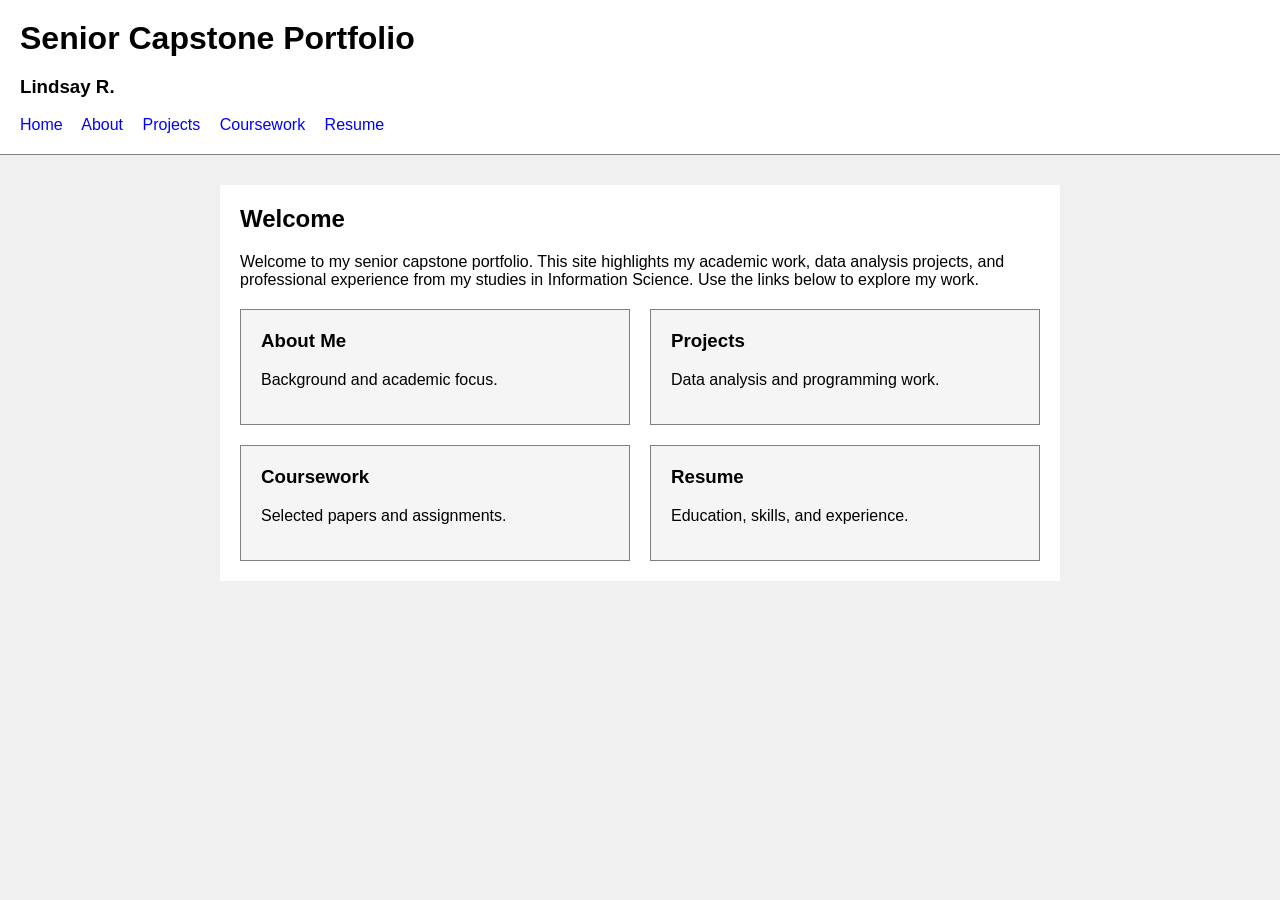
<file: index.html>
<!DOCTYPE html>
<html lang="en">
<head>
  <meta charset="UTF-8">
  <title>Senior Capstone Portfolio</title>
  <link rel="stylesheet" href="capstone-styles.css">
</head>
<body>

  <header>
    <h1>Senior Capstone Portfolio</h1>
    <h3>Lindsay R.</h3>
    <nav>
      <a href="index.html">Home</a>
      <a href="about.html">About</a>
      <a href="projects.html">Projects</a>
      <a href="coursework.html">Coursework</a>
      <a href="resume.html">Resume</a>
    </nav>
  </header>


  <main>


<h2>Welcome</h2>

<p>
Welcome to my senior capstone portfolio. This site highlights my academic work,
data analysis projects, and professional experience from my studies in
Information Science. Use the links below to explore my work.
</p>

<div class="home-tiles">

  <a href="about.html" class="tile">
    <h3>About Me</h3>
    <p>Background and academic focus.</p>
  </a>

  <a href="projects.html" class="tile">
    <h3>Projects</h3>
    <p>Data analysis and programming work.</p>
  </a>

  <a href="coursework.html" class="tile">
    <h3>Coursework</h3>
    <p>Selected papers and assignments.</p>
  </a>

  <a href="resume.html" class="tile">
    <h3>Resume</h3>
    <p>Education, skills, and experience.</p>
  </a>

</div>






  </main>





</body>
</html>
</file>
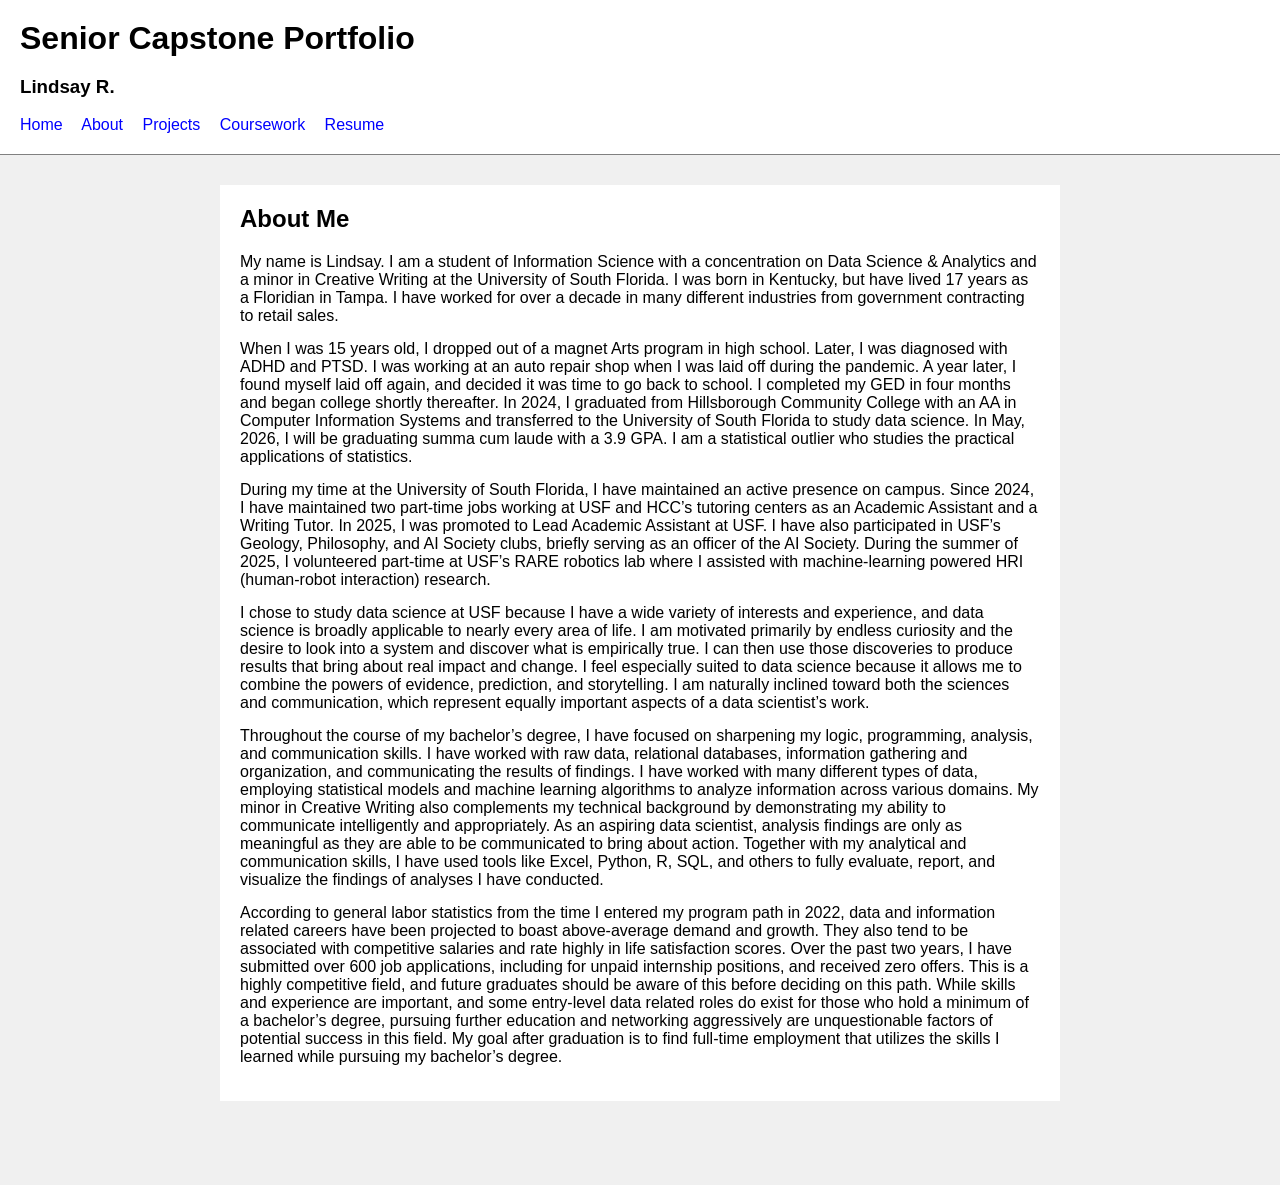
<file: about.html>
<!DOCTYPE html>
<html>
<head>
  <meta charset="UTF-8">
  <title>About</title>
  <link rel="stylesheet" href="capstone-styles.css">
</head>
<body>

<header>
  <h1>Senior Capstone Portfolio</h1>
  <h3>Lindsay R.</h3>
  <nav>
    <a href="index.html">Home</a>
    <a href="about.html">About</a>
    <a href="projects.html">Projects</a>
    <a href="coursework.html">Coursework</a>
    <a href="resume.html">Resume</a>
  </nav>
</header>

<main>
  <h2>About Me</h2>

<p>
My name is Lindsay. I am a student of Information Science with a concentration on Data Science & Analytics and a minor in Creative Writing at the University of South Florida. I was born in Kentucky, but have lived 17 years as a Floridian in Tampa. I have worked for over a decade in many different industries from government contracting to retail sales.
</p>



<p>
When I was 15 years old, I dropped out of a magnet Arts program in high school. Later, I was diagnosed with ADHD and PTSD. I was working at an auto repair shop when I was laid off during the pandemic. A year later, I found myself laid off again, and decided it was time to go back to school. I completed my GED in four months and began college shortly thereafter. In 2024, I graduated from Hillsborough Community College with an AA in Computer Information Systems and transferred to the University of South Florida to study data science. In May, 2026, I will be graduating summa cum laude with a 3.9 GPA. I am a statistical outlier who studies the practical applications of statistics.
</p>



<p>
During my time at the University of South Florida, I have maintained an active presence on campus. Since 2024, I have maintained two part-time jobs working at USF and HCC’s tutoring centers as an Academic Assistant and a Writing Tutor. In 2025, I was promoted to Lead Academic Assistant at USF. I have also participated in USF’s Geology, Philosophy, and AI Society clubs, briefly serving as an officer of the AI Society. During the summer of 2025, I volunteered part-time at USF’s RARE robotics lab where I assisted with machine-learning powered HRI (human-robot interaction) research. 
</p>


<p>
I chose to study data science at USF because I have a wide variety of interests and experience, and data science is broadly applicable to nearly every area of life. I am motivated primarily by endless curiosity and the desire to look into a system and discover what is empirically true. I can then use those discoveries to produce results that bring about real impact and change. I feel especially suited to data science because it allows me to combine the powers of evidence, prediction, and storytelling. I am naturally inclined toward both the sciences and communication, which represent equally important aspects of a data scientist’s work.
</p>


<p>
Throughout the course of my bachelor’s degree, I have focused on sharpening my logic, programming, analysis, and communication skills. I have worked with raw data, relational databases, information gathering and organization, and communicating the results of findings. I have worked with many different types of data, employing statistical models and machine learning algorithms to analyze information across various domains. My minor in Creative Writing also complements my technical background by demonstrating my ability to communicate intelligently and appropriately. As an aspiring data scientist, analysis findings are only as meaningful as they are able to be communicated to bring about action. Together with my analytical and communication skills, I have used tools like Excel, Python, R, SQL, and others to fully evaluate, report, and visualize the findings of analyses I have conducted.
</p>


<p>
According to general labor statistics from the time I entered my program path in 2022, data and information related careers have been projected to boast above-average demand and growth. They also tend to be associated with competitive salaries and rate highly in life satisfaction scores. Over the past two years, I have submitted over 600 job applications, including for unpaid internship positions, and received zero offers. This is a highly competitive field, and future graduates should be aware of this before deciding on this path. While skills and experience are important, and some entry-level data related roles do exist for those who hold a minimum of a bachelor’s degree, pursuing further education and networking aggressively are unquestionable factors of potential success in this field. My goal after graduation is to find full-time employment that utilizes the skills I learned while pursuing my bachelor’s degree.
</p>


</main>


<footer>
  <p></p>
</footer>

</body>
</html>
</file>
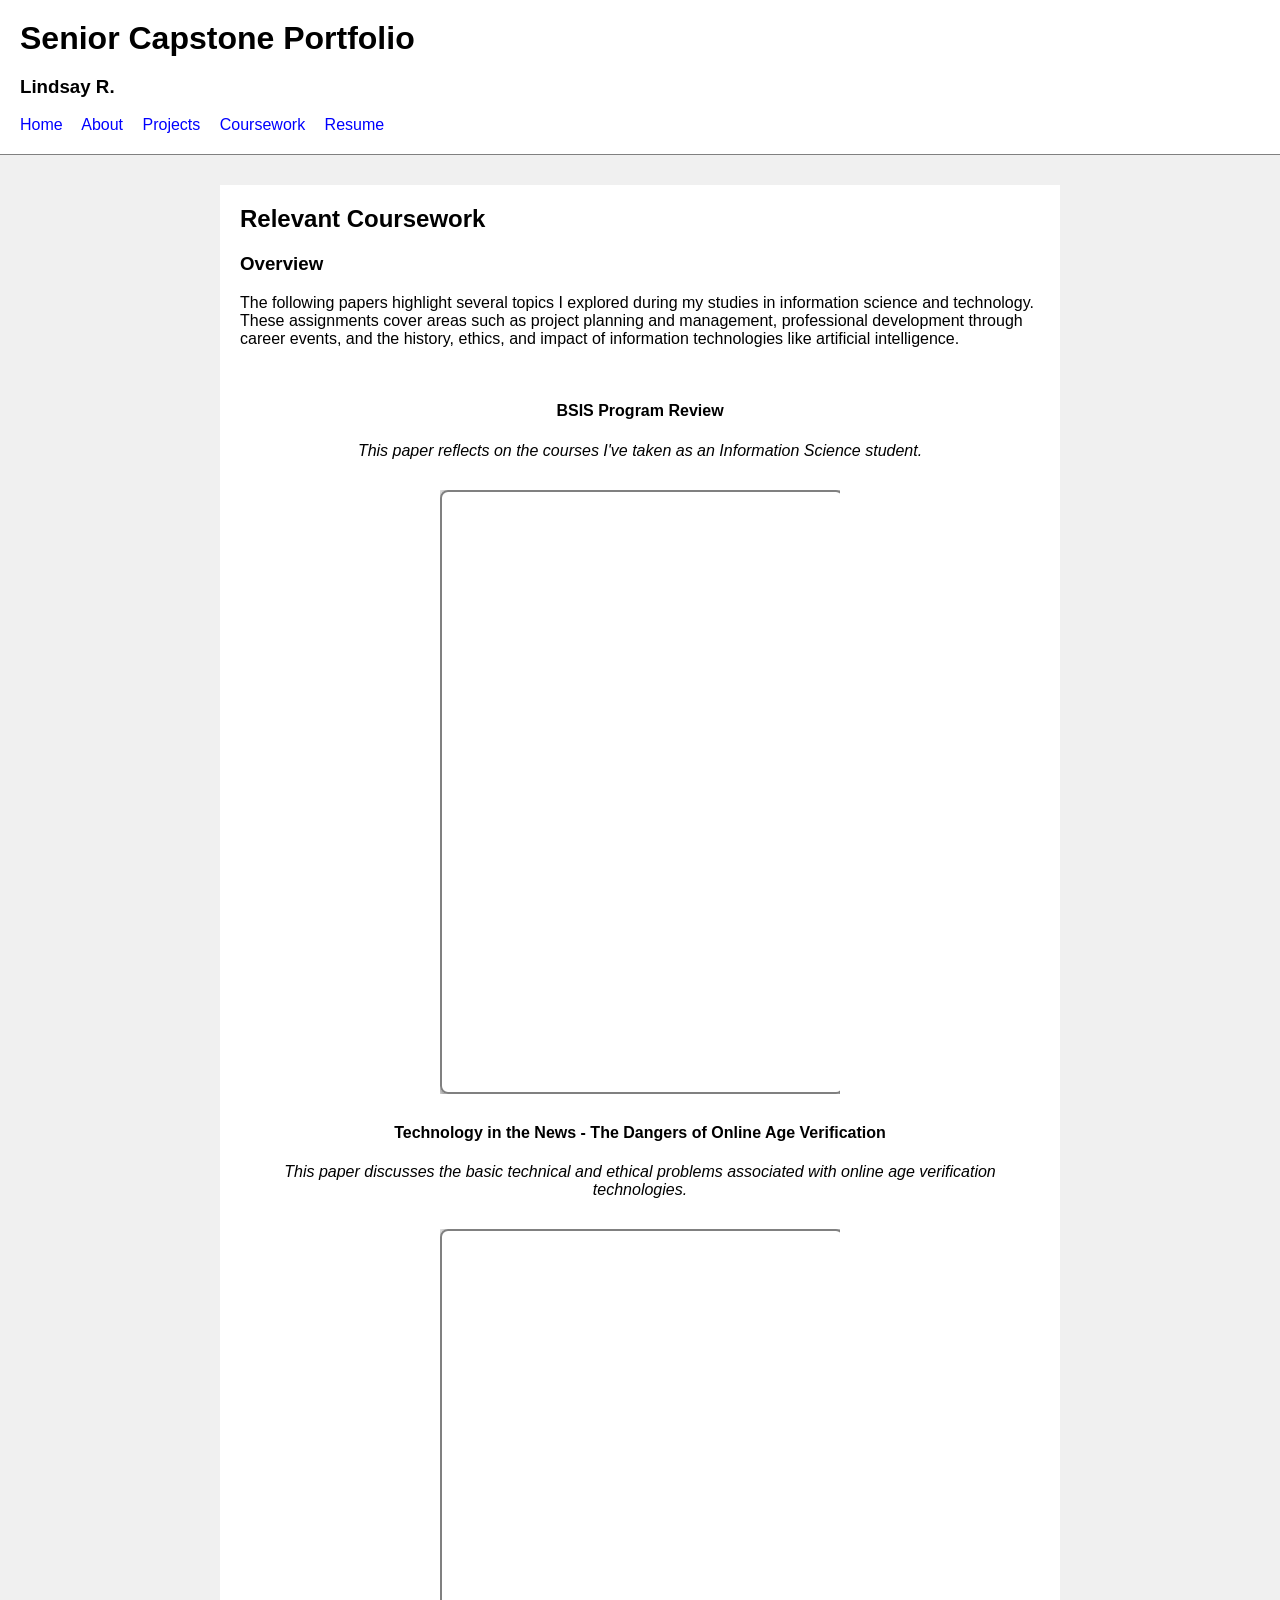
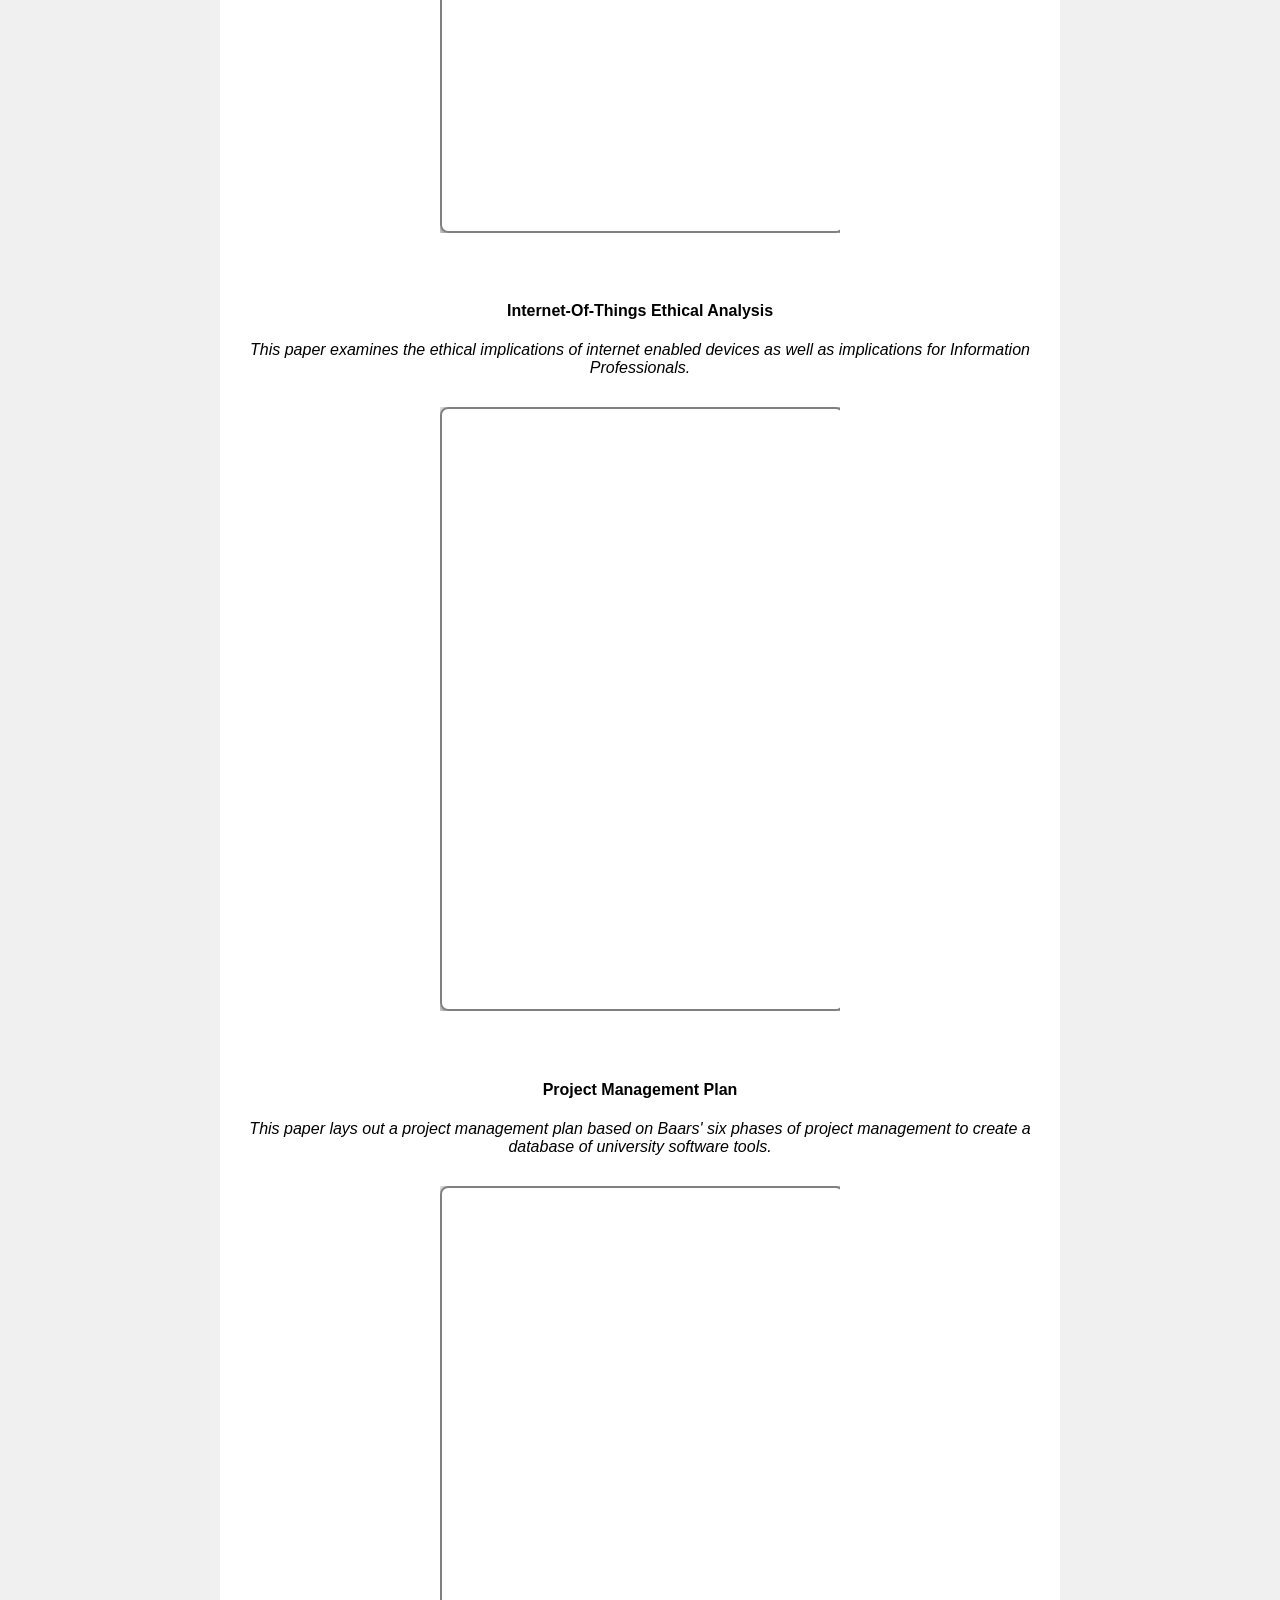
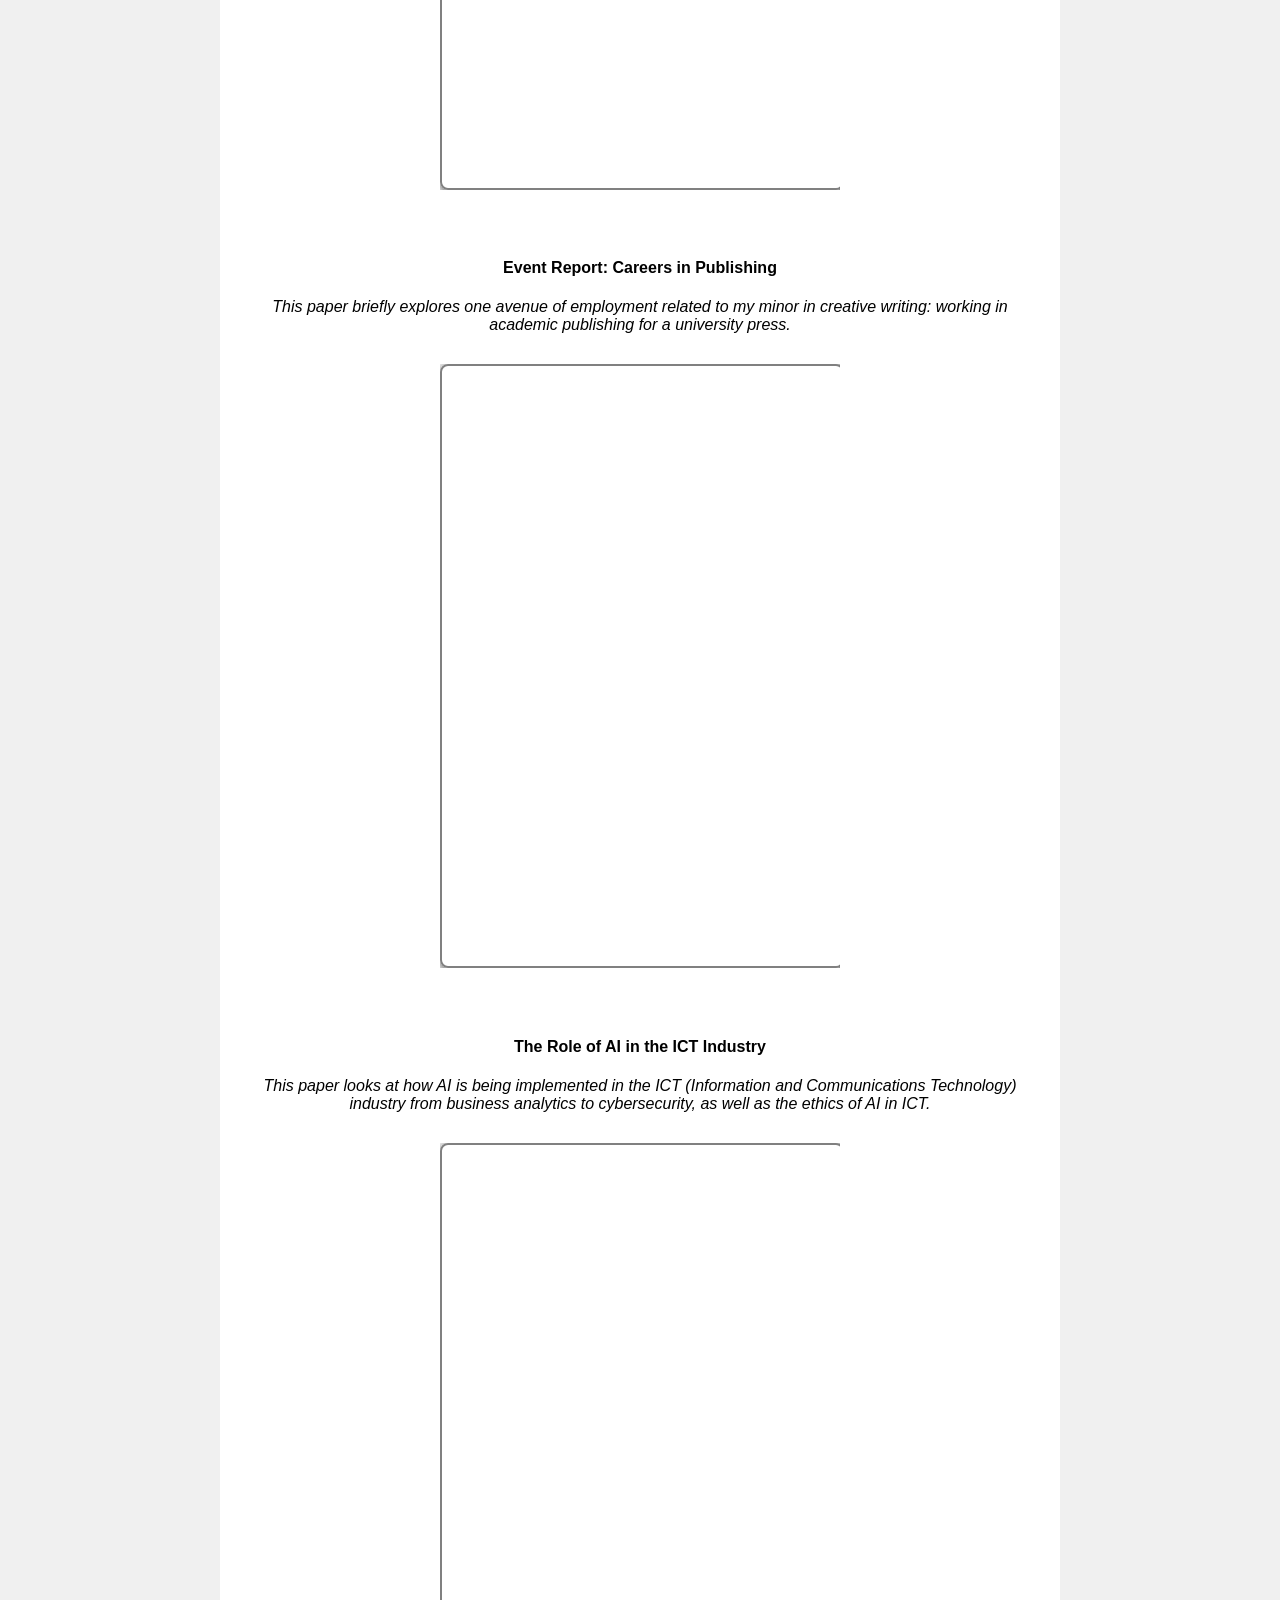
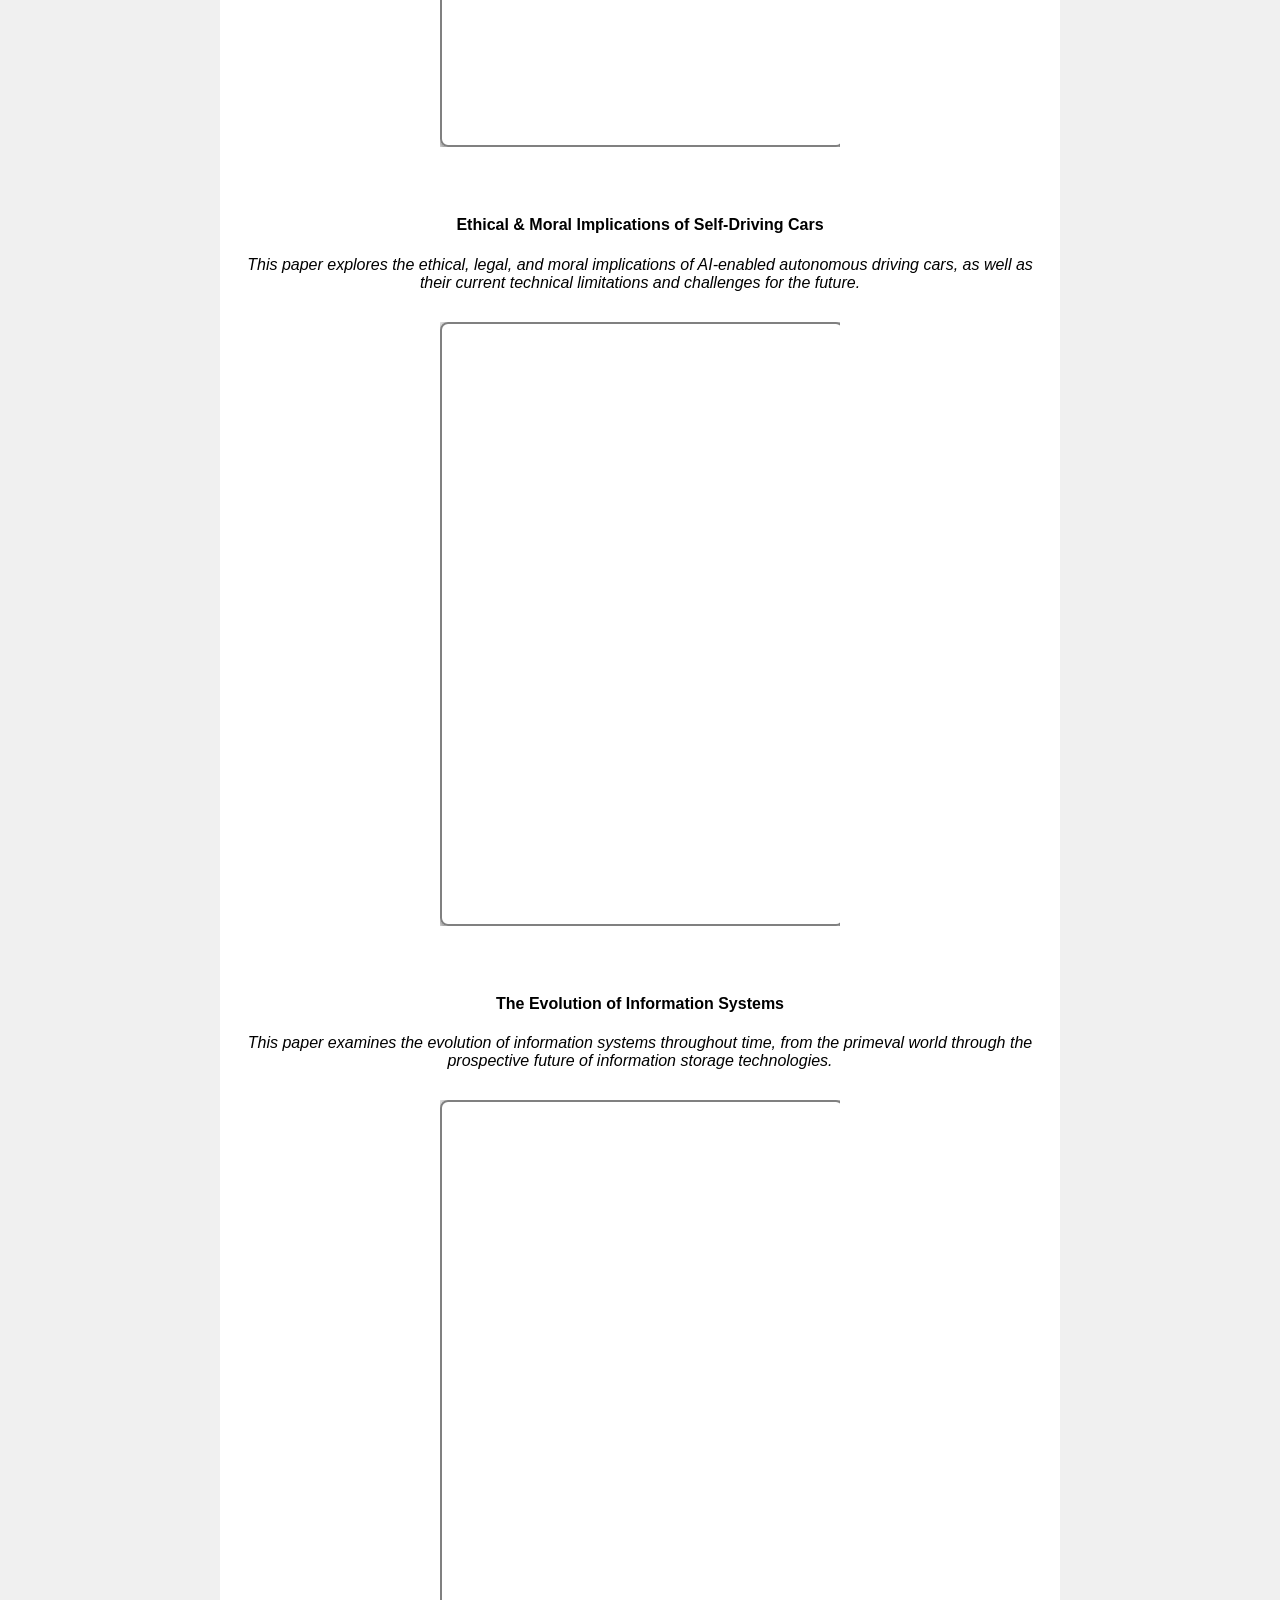
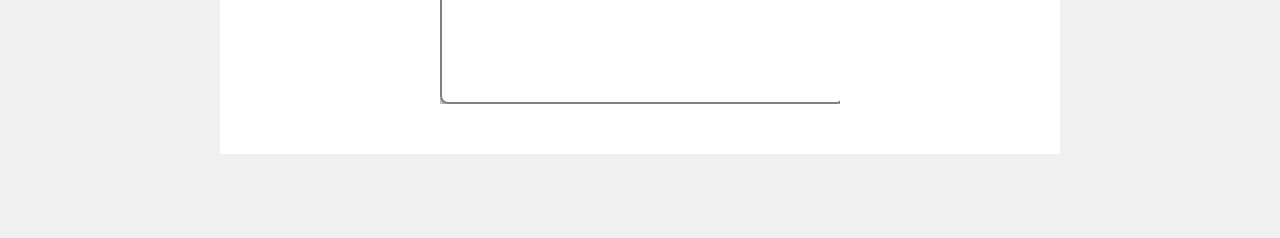
<file: coursework.html>
<!DOCTYPE html>
<html>
<head>
  <meta charset="UTF-8">
  <title>Coursework</title>
  <link rel="stylesheet" href="capstone-styles.css">
</head>
<body>

<header>
  <h1>Senior Capstone Portfolio</h1>
  <h3>Lindsay R.</h3>
  <nav>
    <a href="index.html">Home</a>
    <a href="about.html">About</a>
    <a href="projects.html">Projects</a>
    <a href="coursework.html">Coursework</a>
    <a href="resume.html">Resume</a>
  </nav>
</header>

<main>
  <h2>Relevant Coursework</h2>



<h3>Overview</h3>
<p>The following papers highlight several topics I explored during my studies in information science and technology. These assignments cover areas such as project planning and management, professional development through career events, and the history, ethics, and impact of information technologies like artificial intelligence.</p>

  


<br>





  
<h4><center>BSIS Program Review</h4></center>
<p style="text-align: center;", class="tight-line-space"><i>This paper reflects on the courses I've taken as an Information Science student.</i></p>
<div class="pdf-wrapper">
  <iframe 
      src="pdfs/bsis-program-review.pdf#page=1&toolbar=0&navpanes=0"  
      class="pdf-paper" 
      scrolling="yes">
  </iframe>
</div>





  
  

<h4><center>Technology in the News - The Dangers of Online Age Verification</h4></center>
<p style="text-align: center;", class="tight-line-space"><i>This paper discusses the basic technical and ethical problems associated with online age verification technologies.</i></p>
<div class="pdf-wrapper">
  <iframe 
      src="pdfs/age-veri-tech-news.pdf#page=1&toolbar=0&navpanes=0"  
      class="pdf-paper" 
      scrolling="yes">
  </iframe>
</div>



  
<br>





  
<h4><center>Internet-Of-Things Ethical Analysis</h4></center>
<p style="text-align: center;", class="tight-line-space"><i>This paper examines the ethical implications of internet enabled devices as well as implications for Information Professionals.</i></p>
<div class="pdf-wrapper">
  <iframe 
      src="pdfs/IOT-ethics-analysis.pdf#page=1&toolbar=0&navpanes=0"  
      class="pdf-paper" 
      scrolling="yes">
  </iframe>
</div>

  


<br>



  
    
<h4><center>Project Management Plan</h4></center>
<p style="text-align: center;", class="tight-line-space"><i>This paper lays out a project management plan based on Baars' six phases of project management to create a database of university software tools.</i></p>
<div class="pdf-wrapper">
  <iframe 
      src="pdfs/project-management-plan.pdf#page=1&toolbar=0&navpanes=0" 
      class="pdf-paper" 
      scrolling="yes">
  </iframe>
</div>




<br>




<h4><center>Event Report: Careers in Publishing</h4></center>
<p style="text-align: center;", class="tight-line-space"><i>This paper briefly explores one avenue of employment related to my minor in creative writing: working in academic publishing for a university press.</i></p>
<div class="pdf-wrapper">
  <iframe 
      src="pdfs/event-report-careers-in-publishing.pdf#page=1&toolbar=0&navpanes=0" 
      class="pdf-paper" 
      scrolling="yes">
  </iframe>
</div>




<br>




<h4><center>The Role of AI in the ICT Industry</h4></center>
<p style="text-align: center;", class="tight-line-space"><i>This paper looks at how AI is being implemented in the ICT (Information and Communications Technology) industry from business analytics to cybersecurity, as well as the ethics of AI in ICT.</i></p>
<div class="pdf-wrapper">
  <iframe 
      src="pdfs/ai-in-ict-industry.pdf#page=1&toolbar=0&navpanes=0" 
      class="pdf-paper" 
      scrolling="yes">
  </iframe>
</div>



<br>



<h4><center>Ethical & Moral Implications of Self-Driving Cars</h4></center>
<p style="text-align: center;", class="tight-line-space"><i>This paper explores the ethical, legal, and moral implications of AI-enabled autonomous driving cars, as well as their current technical limitations and challenges for the future.</i></p>
<div class="pdf-wrapper">
  <iframe 
      src="pdfs/autonomous-cars.pdf#page=1&toolbar=0&navpanes=0" 
      class="pdf-paper" 
      scrolling="yes">
  </iframe>
</div>


<br>


<h4><center>The Evolution of Information Systems</h4></center>
<p style="text-align: center;", class="tight-line-space"><i>This paper examines the evolution of information systems throughout time, from the primeval world through the prospective future of information storage technologies.</i></p>
<div class="pdf-wrapper">
  <iframe 
      src="pdfs/evo-info-sys.pdf#page=1&toolbar=0&navpanes=0"
      class="pdf-paper" 
      scrolling="yes">
  </iframe>
</div>








</main>

<footer>
  <p></p>
</footer>

</body>
</html>
</file>
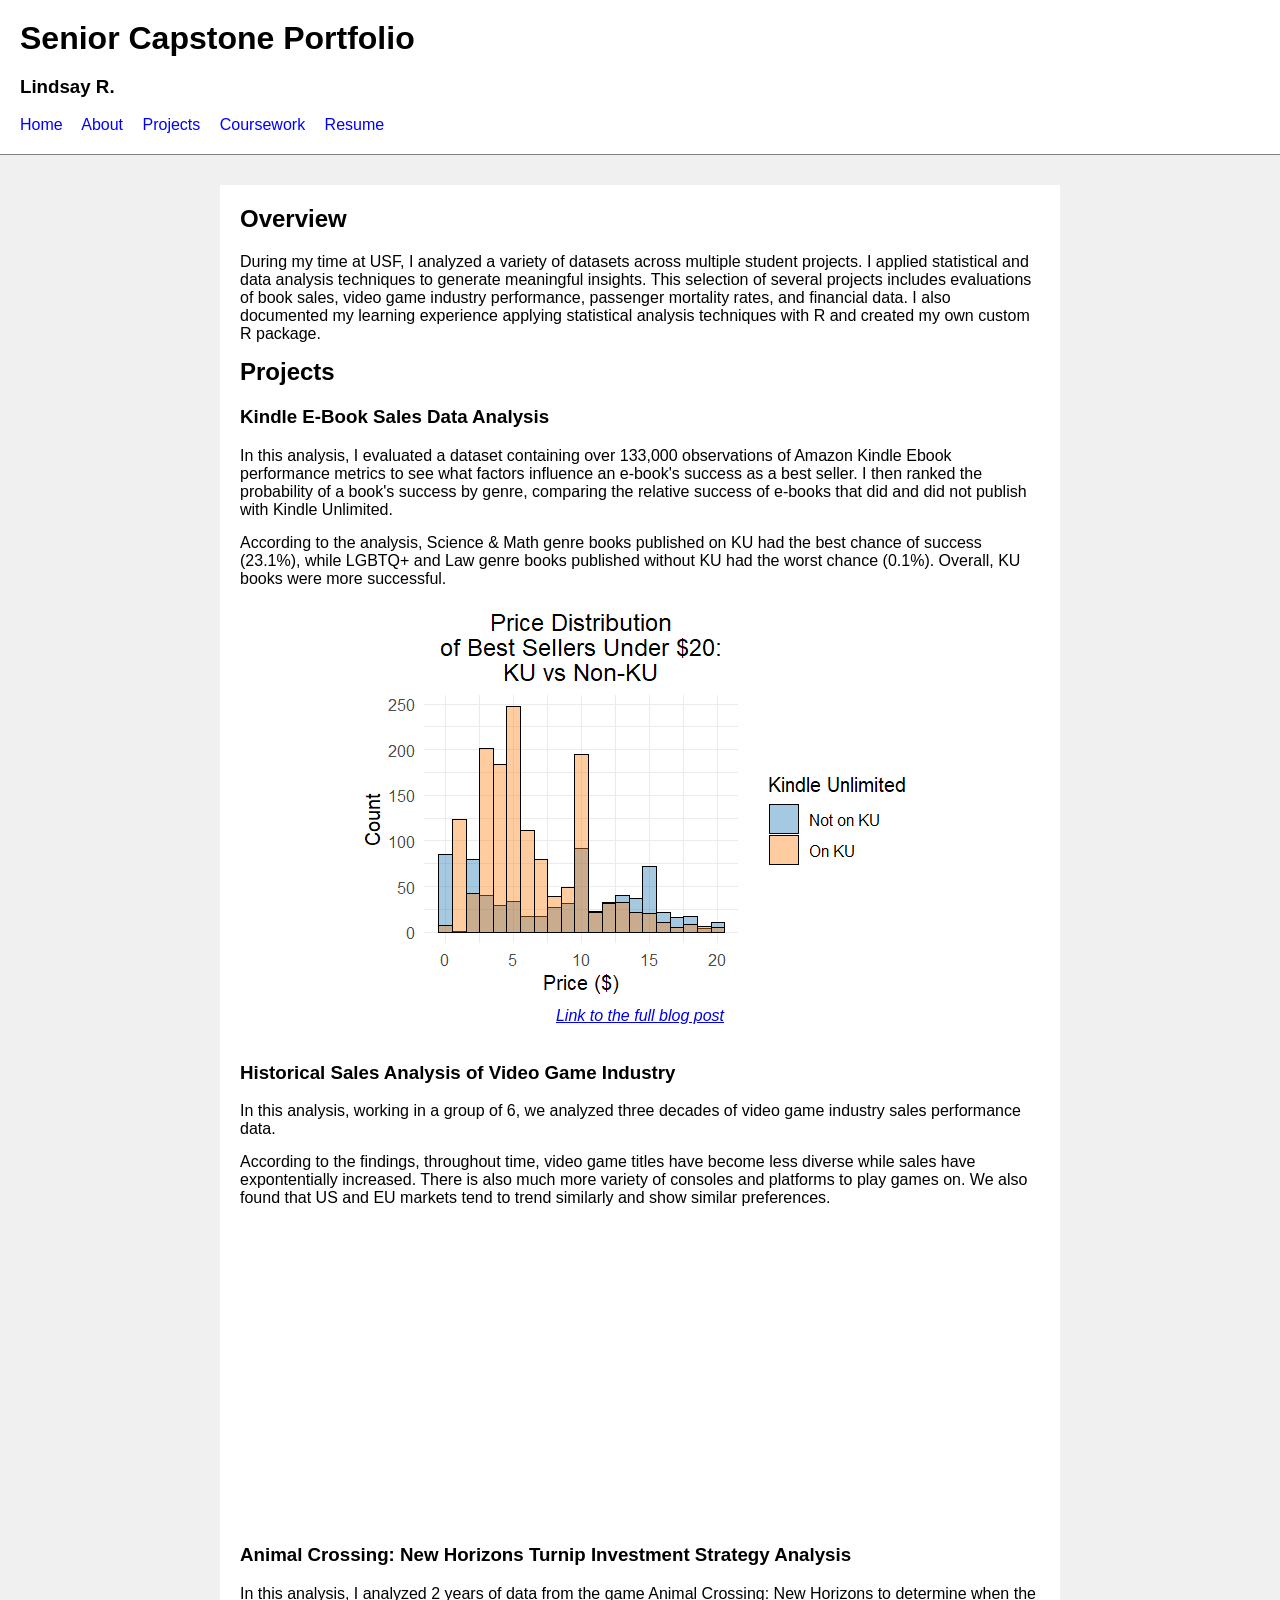
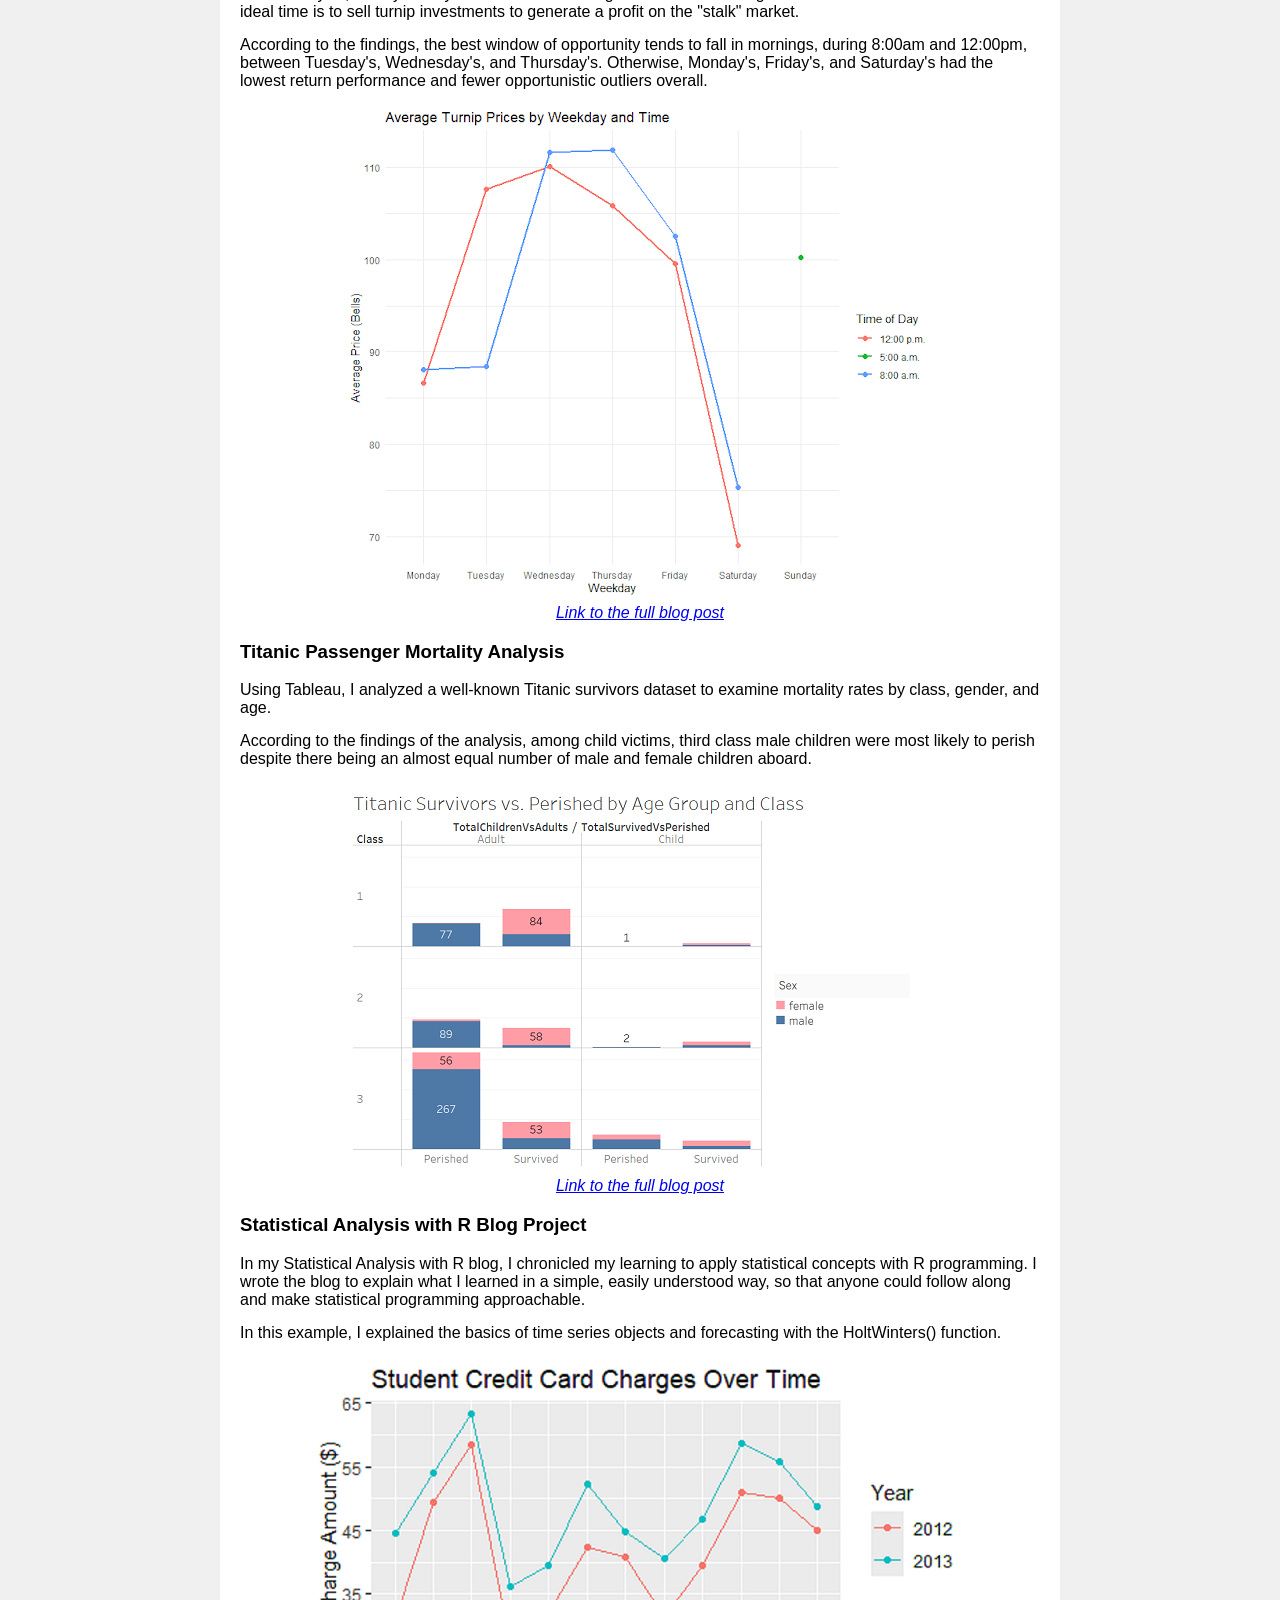
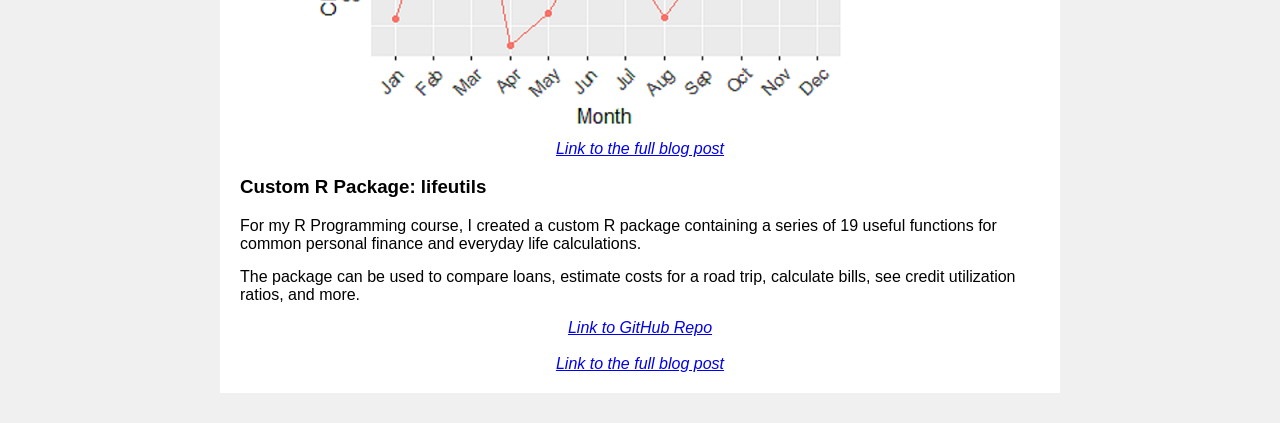
<file: projects.html>
<!DOCTYPE html>
<html>
<head>
  <meta charset="UTF-8">
  <title>Projects</title>
  <link rel="stylesheet" href="capstone-styles.css">
</head>
<body>


<header>
  <h1>Senior Capstone Portfolio</h1>
  <h3>Lindsay R.</h3>
  <nav>
    <a href="index.html">Home</a>
    <a href="about.html">About</a>
    <a href="projects.html">Projects</a>
    <a href="coursework.html">Coursework</a>
    <a href="resume.html">Resume</a>
  </nav>
</header>


<main>

  <h2>Overview</h2>

  <section>


    <p>During my time at USF, I analyzed a variety of datasets across multiple student projects.
      I applied statistical and data analysis techniques to generate meaningful insights.
      This selection of several projects includes evaluations of book sales, video game industry performance,
      passenger mortality rates, and financial data.
      I also documented my learning experience applying statistical analysis techniques with R and created my own custom R package.
    </p>



  <h2>Projects</h2>



    <h3>Kindle E-Book Sales Data Analysis</h3>

   <p>In this analysis, I evaluated a dataset containing over 133,000 observations of Amazon Kindle Ebook performance metrics
    to see what factors influence an e-book's success as a best seller. I then ranked the probability of a book's success by genre,
    comparing the relative success of e-books that did and did not publish with Kindle Unlimited.</p>

    <p>According to the analysis, Science & Math genre books published on KU had the best chance
      of success (23.1%), while LGBTQ+ and Law genre books published without KU had the worst chance (0.1%).
      Overall, KU books were more successful.
    </p>

  
   <center><img src="images/ku-best-sellers.png"></center>
   <center><a href="https://lindsayrr8.github.io/2025/05/03/my-new-blog-post.html" target="_blank" rel="noopener noreferrer"><i>Link to the full blog post</i></a></center>


    <br>



    <h3>Historical Sales Analysis of Video Game Industry</h3>

    <p>In this analysis, working in a group of 6, we analyzed three decades of video game industry sales performance data.</p>

    <p>According to the findings, throughout time, video game titles have become less diverse while sales have expontentially increased.
      There is also much more variety of consoles and platforms to play games on. We also found that US and EU markets tend to trend similarly
      and show similar preferences.
    </p>
    <center><iframe src="https://docs.google.com/presentation/d/e/2PACX-1vS8DFBLRSUQcGfL2SYBfjpkj3dvNoAoXLe_s2-MwzYzN36n0Yu_KSLESFRLPtUF5jH29Zy0B4GpqDfQ/pubembed?start=false&loop=false&delayms=3000" frameborder="0" width="480" height="299" allowfullscreen="true" mozallowfullscreen="true" webkitallowfullscreen="true"></iframe></center>


    <h3>Animal Crossing: New Horizons Turnip Investment Strategy Analysis</h3>

    <p>In this analysis, I analyzed 2 years of data from the game Animal Crossing: New Horizons to determine when
      the ideal time is to sell turnip investments to generate a profit on the "stalk" market.
    </p>

    <p>
      According to the findings, the best window of opportunity tends to fall in mornings, during 8:00am and 12:00pm, between
      Tuesday's, Wednesday's, and Thursday's. Otherwise, Monday's, Friday's, and Saturday's had the lowest return performance and fewer
      opportunistic outliers overall.
    </p>
    <center><img src="images/avg-turnip-prices.png"></center>
   <center><a href="https://rlanguagejournal.blogspot.com/2025/10/module-9-visualizations-with-r-using.html" target="_blank" rel="noopener noreferrer"><i>Link to the full blog post</i></a></center>




    <h3>Titanic Passenger Mortality Analysis</h3>

    <p>Using Tableau, I analyzed a well-known Titanic survivors dataset to examine mortality rates by class, gender, and age.</p>

    <p>According to the findings of the analysis, among child victims, third class male children were most likely to perish
      despite there being an almost equal number of male and female children aboard.</p>

    <center><img src="images/titanic-data.png"></center>
    <center><a href="https://lindsayrr8.github.io/2025/03/15/my-new-blog-post.html" target="_blank" rel="noopener noreferrer"><i>Link to the full blog post</i></a></center>



    <h3>Statistical Analysis with R Blog Project</h3>
    <p>In my Statistical Analysis with R blog, I chronicled my learning to apply statistical concepts with R programming.
      I wrote the blog to explain what I learned in a simple, easily understood way, so that anyone could follow along
      and make statistical programming approachable.
    </p>

    <p>In this example, I explained the basics of time series objects and forecasting with the HoltWinters() function.</p>

    <center><img src="images/student-credit-card-charges.png"></center>
  <center><a href="https://lindsayrr8.github.io/2024/11/16/my-new-blog-post.html" target="_blank" rel="noopener noreferrer"><i>Link to the full blog post</i></a></center>




    <h3>Custom R Package: lifeutils</h3>
    <p>For my R Programming course, I created a custom R package containing a series of 19 useful functions
      for common personal finance and everyday life calculations.
    </p>

    <p>The package can be used to compare loans, estimate costs for a road trip, calculate bills, see credit utilization ratios, and more.</p>


 <center><a href="https://github.com/lindsayrr8/lifeutils" target="_blank" rel="noopener noreferrer"><i>Link to GitHub Repo</i></a></center>
<br>
 <center><a href="https://rlanguagejournal.blogspot.com/2025/11/the-lifeutils-r-package.html" target="_blank" rel="noopener noreferrer"><i>Link to the full blog post</i></a></center>




</main>

</html>
</file>
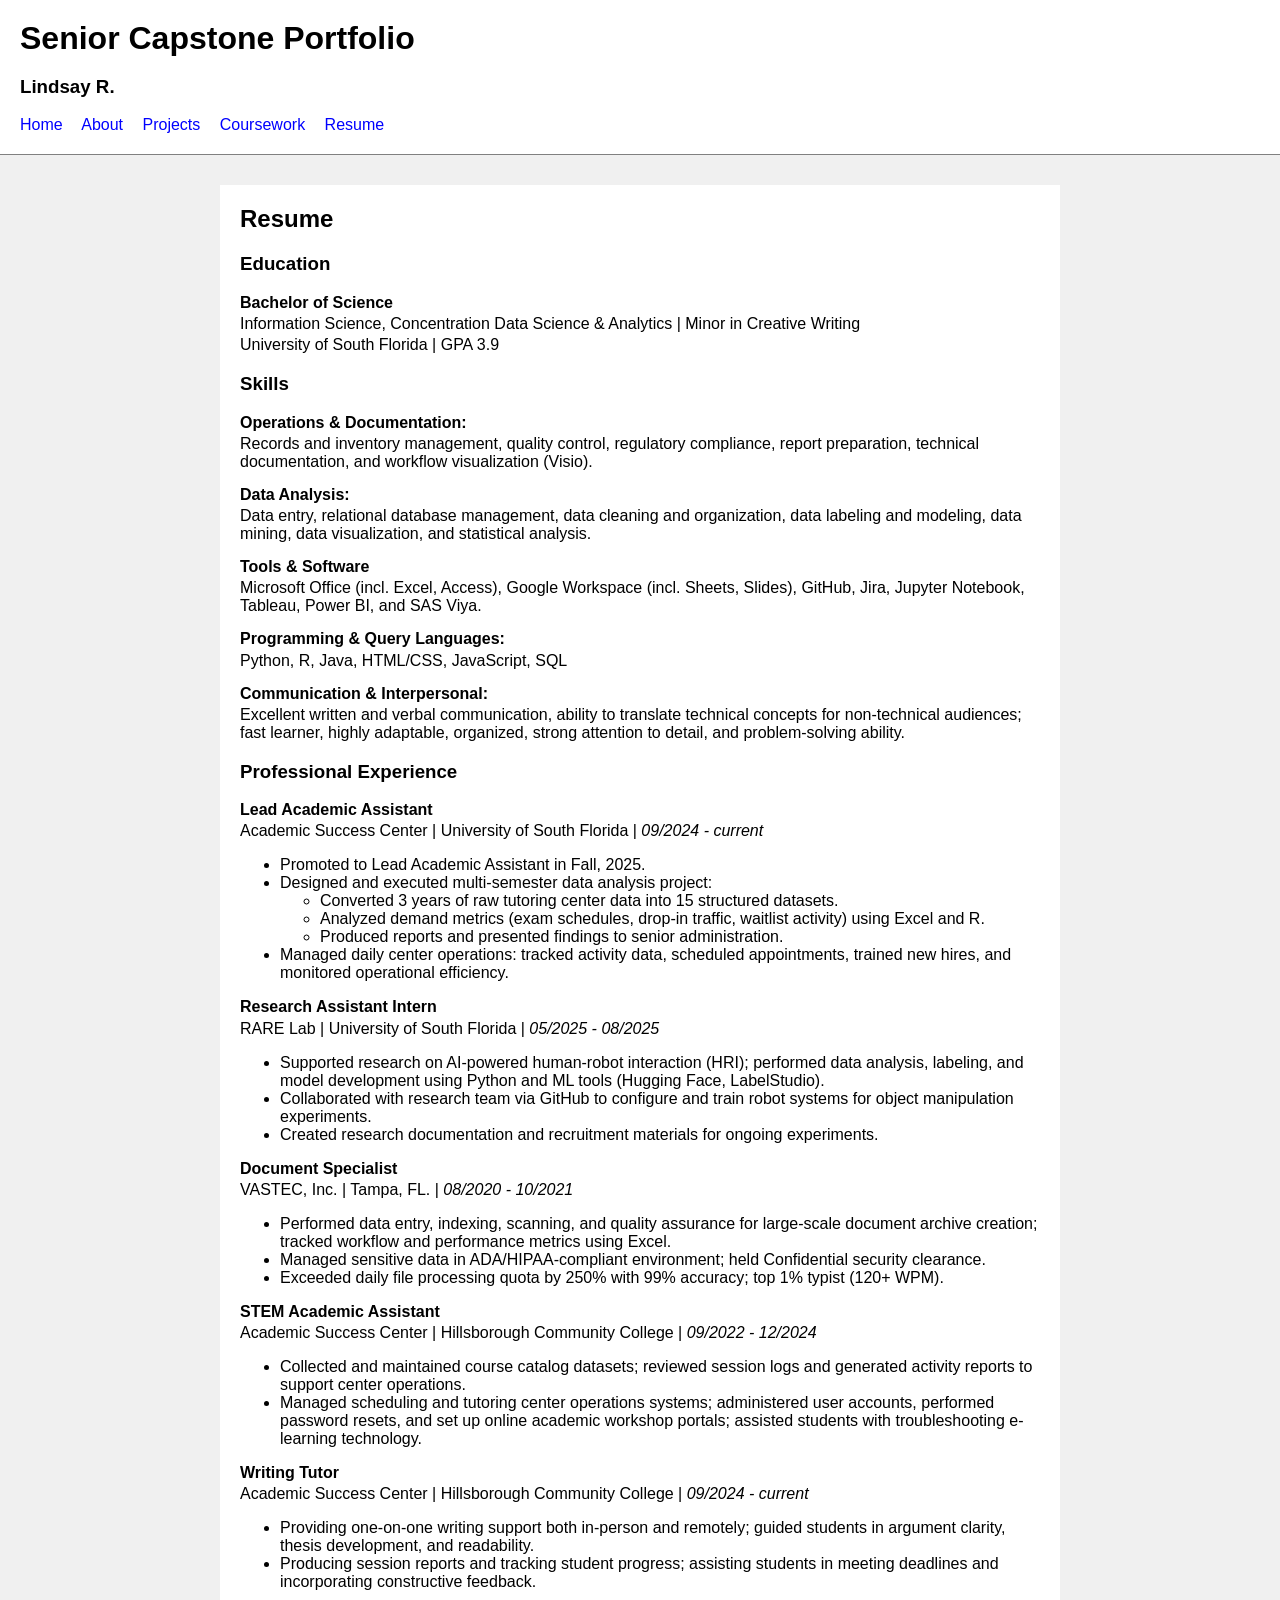
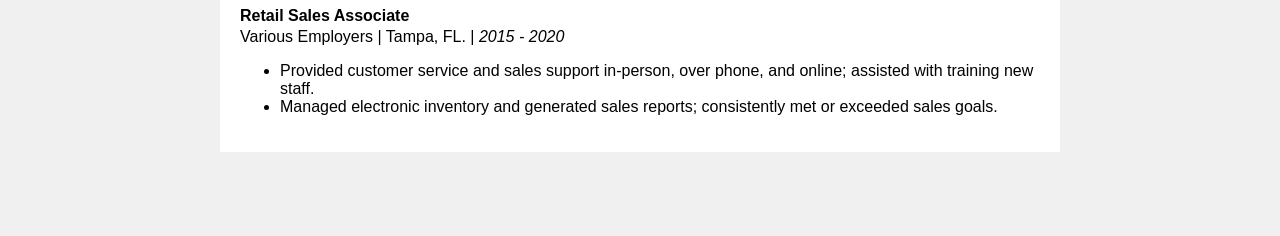
<file: resume.html>
<!DOCTYPE html>
<html>
<head>
  <meta charset="UTF-8">
  <title>Resume</title>
  <link rel="stylesheet" href="capstone-styles.css">
</head>
<body>

<header>
  <h1>Senior Capstone Portfolio</h1>
  <h3>Lindsay R.</h3>
  <nav>
    <a href="index.html">Home</a>
    <a href="about.html">About</a>
    <a href="projects.html">Projects</a>
    <a href="coursework.html">Coursework</a>
    <a href="resume.html">Resume</a>
  </nav>
</header>




<main>

  <h2>Resume</h2>


<h3>Education</h3>

<b><p class="tight-line-space">Bachelor of Science</p></b>
<p class="tight-line-space">Information Science, Concentration Data Science & Analytics | Minor in Creative Writing</p>
<p class="tight-line-space">University of South Florida | GPA 3.9</p>



<h3>Skills</h3>

<b><p class="tight-line-space">Operations & Documentation:</p></b>
<p>Records and inventory management, quality control, regulatory compliance, report preparation, technical documentation, and workflow visualization (Visio).</p>
<b><p class="tight-line-space">Data Analysis:</p></b>
<p>Data entry, relational database management, data cleaning and organization, data labeling and modeling, data mining, data visualization, and statistical analysis.</p>
<b><p class="tight-line-space">Tools & Software</p></b>
<p>Microsoft Office (incl. Excel, Access), Google Workspace (incl. Sheets, Slides), GitHub, Jira, Jupyter Notebook, Tableau, Power BI, and SAS Viya.</p>
<b><p class="tight-line-space">Programming & Query Languages:</p></b>
<p>Python, R, Java, HTML/CSS, JavaScript, SQL</p>
<b><p class="tight-line-space">Communication & Interpersonal:</p></b>
<p>Excellent written and verbal communication, ability to translate technical concepts for non-technical audiences; fast learner, highly adaptable, organized, strong attention to detail, and problem-solving ability.</p>


<h3>Professional Experience</h3>

<p class="tight-line-space"><b>Lead Academic Assistant</b></p>
<p class="tight-line-space">Academic Success Center | University of South Florida | <i>09/2024 - current</i></p>
<ul>
  <li>Promoted to Lead Academic Assistant in Fall, 2025.</li>
  <li>Designed and executed multi-semester data analysis project:</li>
  <ul>
      <li>Converted 3 years of raw tutoring center data into 15 structured datasets.</li>
      <li>Analyzed demand metrics (exam schedules, drop-in traffic, waitlist activity) using Excel and R.</li>
      <li>Produced reports and presented findings to senior administration.</li>
    </ul>
  <li>Managed daily center operations: tracked activity data, scheduled appointments, trained new hires, and monitored operational efficiency.</li>
</ul>

<p class="tight-line-space"><b>Research Assistant Intern</b></p>
<p class="tight-line-space">RARE Lab | University of South Florida | <i>05/2025 - 08/2025</i></p>
<ul>
  <li>Supported research on AI-powered human-robot interaction (HRI); performed data analysis, labeling, and model development using Python and ML tools (Hugging Face, LabelStudio).</li>
  <li>Collaborated with research team via GitHub to configure and train robot systems for object manipulation experiments.</li>
  <li>Created research documentation and recruitment materials for ongoing experiments.</li>
</ul>

<p class="tight-line-space"><b>Document Specialist</b></p>
<p class="tight-line-space">VASTEC, Inc. | Tampa, FL. | <i>08/2020 - 10/2021</i></p>
<ul>
  <li>Performed data entry, indexing, scanning, and quality assurance for large-scale document archive creation; tracked workflow and performance metrics using Excel.</li>
  <li>Managed sensitive data in ADA/HIPAA-compliant environment; held Confidential security clearance.</li>
  <li>Exceeded daily file processing quota by 250% with 99% accuracy; top 1% typist (120+ WPM).</li>
</ul>

<p class="tight-line-space"><b>STEM Academic Assistant</b></p>
<p class="tight-line-space">Academic Success Center | Hillsborough Community College | <i>09/2022 - 12/2024</i></p>
<ul>
  <li>Collected and maintained course catalog datasets; reviewed session logs and generated activity reports to support center operations.</li>
  <li>Managed scheduling and tutoring center operations systems; administered user accounts, performed password resets, and set up online academic workshop portals; assisted students with troubleshooting e-learning technology.</li>
</ul>

<p class="tight-line-space"><b>Writing Tutor</b></p>
<p class="tight-line-space">Academic Success Center | Hillsborough Community College | <i>09/2024 - current</i></p>
<ul>
  <li>Providing one-on-one writing support both in-person and remotely; guided students in argument clarity, thesis development, and readability.</li>
  <li>Producing session reports and tracking student progress; assisting students in meeting deadlines and incorporating constructive feedback.</li>
</ul>

<p class="tight-line-space"><b>Retail Sales Associate</b></p>
<p class="tight-line-space">Various Employers | Tampa, FL. | <i>2015 - 2020</i></p>
<ul>
  <li>Provided customer service and sales support in-person, over phone, and online; assisted with training new staff.</li>
  <li>Managed electronic inventory and generated sales reports; consistently met or exceeded sales goals.</li>
</ul>





</main>



<footer>
  <p></p>
</footer>

</body>
</html>
</file>
<file: capstone-styles.css>
/* Basic page styling */
body {
  font-family: Arial, sans-serif;
  background-color: rgb(240, 240, 240);
  color: black;
  margin: 0;
  padding: 0;
}

/* Header and navigation */
header {
  background-color: white;
  border-bottom: 1px solid gray;
  padding: 20px;
}

header h1 {
  margin: 0;
  margin-bottom: 10px;
}

nav a {
  margin-right: 15px;
  text-decoration: none;
  color: blue;
}

nav a:hover {
  text-decoration: underline;
}

/* Main content area */
main {
  background-color: white;
  max-width: 800px;
  margin: 30px auto;
  padding: 20px;
}

main h2 {
  margin-top: 0;
}

main p {
  margin-bottom: 15px;
}

/* Footer */
footer {
  text-align: center;
  padding: 20px;
  font-size: 14px;
  color: gray;
}

.content-box {
  background-color: white;
  max-width: 800px;
  margin: 30px auto;
  padding: 20px;
}



.pdf-wrapper {
  width: 100%;
  max-width: 400px;
  margin: 30px auto;
  overflow: hidden;
}

.pdf-paper {
  width: 100%;
  height: 600px;
  border: 2px solid gray;
  border-radius: 8px;
  box-shadow: 2px 2px 12px;
  display: block;
}



p {
  margin-top: 0;
}

.tight-line-space {
  margin-bottom: 0.2em;
}

.default-line-space {
  margin-bottom: 1em;
}



/* Home navigation tiles */

.home-tiles {
  display: grid;
  grid-template-columns: 1fr 1fr;
  gap: 20px;
  margin-top: 20px;
}

.tile {
  display: block;
  background-color: rgb(245,245,245);
  border: 1px solid gray;
  padding: 20px;
  text-decoration: none;
  color: black;
}

.tile:hover {
  background-color: rgb(230,230,230);
  box-shadow: 2px 2px 8px gray;
}

.tile h3 {
  margin-top: 0;
}
</file>
